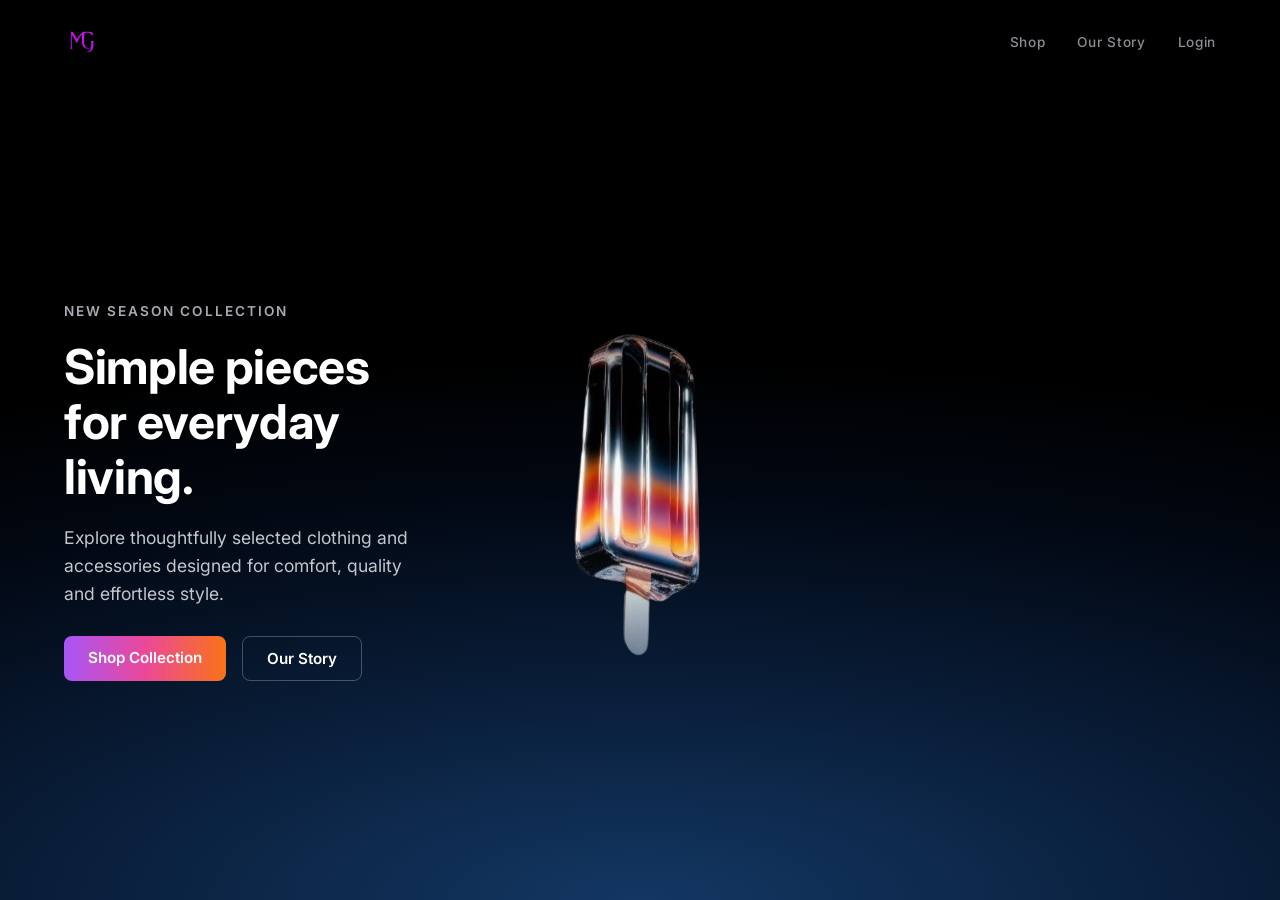
<file: index.html>
<!DOCTYPE html>
<html lang="en">
<head>
  <meta charset="UTF-8">
  <meta name="viewport" content="width=device-width, initial-scale=1.0">
  <title>Morrow Goods | Home</title>
  <link rel="stylesheet" href="style.css">
  <!--font import -->
  <link rel="preconnect" href="https://fonts.googleapis.com">
  <link rel="preconnect" href="https://fonts.gstatic.com" crossorigin>
  <link href="https://fonts.googleapis.com/css2?family=Inter:wght@400;600;700&display=swap" rel="stylesheet">
  <!-- favicon -->
  <link rel="icon" type="image/png" href="images/icon.png">
</head>
<body>

  <!--Navigation -->
  <header class="top-nav">
    <a href="index.html" class="brand-logo">
      <img src="images/icon.png" alt="Morrow Goods" class="logo-img">
    </a>
    <nav class="top-nav-links">
      <a href="#shop" class="nav-link">Shop</a>
      <a href="#our-story" class="nav-link">Our Story</a>
      <a href="login.html" class="nav-link">Login</a>
    </nav>
  </header>

  <!-- Hero Section -->
  <main class="hero-section">
    <div class="hero-split">

      <!--Left Side-->
      <div class="hero-content">
        <span class="hero-label">New Season Collection</span>
        <h1>Simple pieces for everyday living.</h1>
        <p class="hero-description">Explore thoughtfully selected clothing and accessories designed for comfort, quality and effortless style.</p>
        <div class="hero-buttons">
          <a href="#shop" class="btn btn-primary">Shop Collection</a>
          <a href="#our-story" class="btn btn-secondary">Our Story</a>
        </div>
      </div>

      <!--Right Side-->
      <div class="hero-image">
        <img src="images/popsicle.png" 
        alt="Person wearing a relaxed neutral-toned outfit from the Morrow Goods collection" class="hero-img">
      </div>
    </div>
  </main>

</body>
</html>
</file>
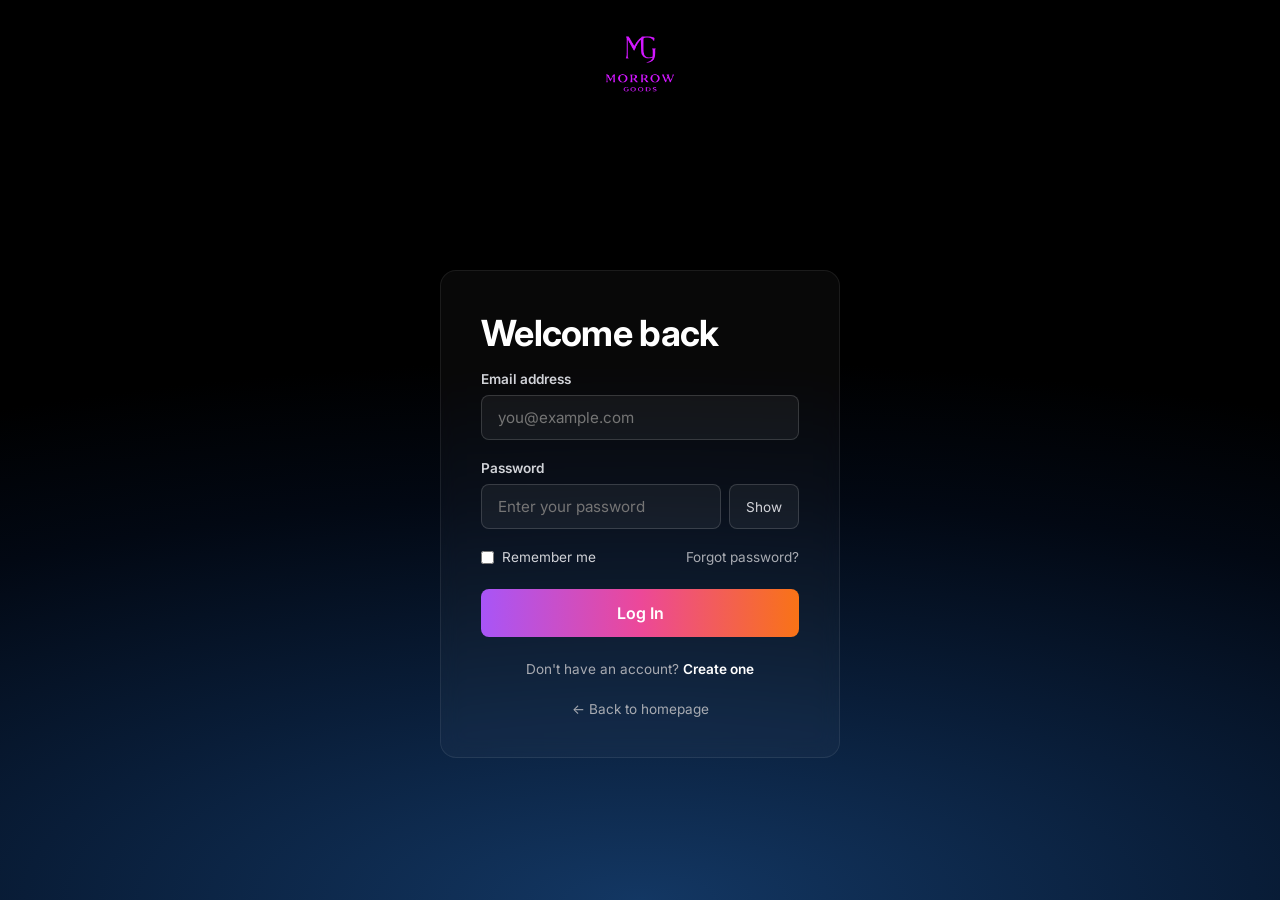
<file: login.html>
<!DOCTYPE html>
<html lang="en">
    <head>
        <meta charset="UTF-8">
        <meta name="viewport" content="width=device-width, initial-scale=1.0">
        <title>Morrow Goods | Login</title>
        <link rel="stylesheet" href="style.css">
        <!--font import -->
        <link rel="preconnect" href="https://fonts.googleapis.com">
        <link rel="preconnect" href="https://fonts.gstatic.com" crossorigin>
        <link href="https://fonts.googleapis.com/css2?family=Inter:wght@400;600;700&display=swap" rel="stylesheet">   
        <!-- favicon -->
        <link rel="icon" type="image/png" href="images/icon.png"> 
    </head>
    <body>
        <header class="top-nav login-nav">
            <a href="index.html" class="brand-logo-full">
                <img src="images/logo.png" alt="Morrow Goods" class="logo-full-img">
            </a>
        </header>
        <main class="login-section">
            <div class="login-container">
                <h1>Welcome back</h1>

                <form class="login-form">
                    <div class="form-group">
                        <label for="email">Email address</label>
                        <input type="email" id="email" name="email" placeholder="you@example.com" required>
                    </div>
                    <div class="form-group">
                        <label for="password">Password</label>
                        <div class="password-wrapper">
                        <input type="password" id="password" name="password" placeholder="Enter your password" required>
                        <button type="button" class="toggle-password" id="togglePassword">Show</button>
                        </div>
                    </div>
                    <div class="form-row">
                        <label class="checkbox-label">
                            <input type="checkbox" id="remember" name="remember">
                            Remember me
                        </label>
                        <a href="#" class="forgot-link">Forgot password?</a>
                    </div>
                    <button type="submit" class="login-btn">Log In</button>
                    <p class="signup-text">Don't have an account? <a href="#" class="signup-link">Create one</a></p>
                </form>

                <a href="index.html" class="back-home-link">← Back to homepage</a>
            </div>
        </main>
    </body>
</html>
</file>
<file: style.css>
/* --- Reset & Global Styles --- */
    * {
  margin: 0;
  padding: 0;
  box-sizing: border-box;
}

body {
  font-family: 'Inter', -apple-system, BlinkMacSystemFont, sans-serif;
  background-color: #030508;
  color: #ffffff;
  min-height: 100vh;
  display: flex;
  flex-direction: column;
  overflow-x: hidden;
  
  /* Deep blue ambient background glow */
  background: radial-gradient(
    120% 60% at 50% 100%,
    #133763 0%,
    #091d38 40%,
    #020813 75%,
    #000000 100%
  );
}

/* --- Top Header --- */
.top-nav {
  width: 100%;
  padding: 24px clamp(1.5rem, 5vw, 4rem);
  display:flex;
  align-items: center;
  justify-content: space-between;
}

.top-nav-links {
  display: flex;
  gap: clamp(1rem, 3vw, 2rem);
}

.nav-link {
  color: #8a8d93;
  text-decoration: none;
  font-size: 0.85rem;
  font-weight: 600;
  letter-spacing: 0.05em;
  font-weight: 500;
  transition: color 0.3s ease;
}

.nav-link:hover {
  color: #ffffff;
}

.brand-logo {
  text-decoration: none;
  display: inline-block;
}

.logo-img {
  height: 36pxpx;
  width: 36px;
  display: block;
}

.login-nav {
  justify-content: center;
}

.brand-logo-full {
  display: inline-block;
}

.logo-full-img {
  height: 80px;
  width: auto;
  display: block;
}

/* --- Hero Section --- */
.hero-section {
  flex: 1;
  display: flex;
  align-items: center;
  padding: 2rem clamp(1.5rem, 5vw, 4rem);
}

.hero-split {
  width: 100%;
  max-width: 1200px;
  margin: 0 auto;
  display: grid;
  grid-template-columns: 1fr auto 1fr;
  align-items: center;
  gap: clamp(2rem, 5vw, 4rem);
}

.hero-content {
  display: flex;
  flex-direction: column;
  gap: 1.25rem;
}

.hero-label {
  font-size: 0.85rem;
  font-weight: 600;
  letter-spacing: 0.15em;
  text-transform: uppercase;
  color: #a8abb2;
}

.hero-content h1 {
  font-size: clamp(2.25rem, 5vw, 3rem);
  font-weight: 700;
  line-height: 1.15;
  letter-spacing: -0.02rem;
  color: #ffffff;
}

.hero-description {
  font-size: clamp(1rem, 2vw, 1.1rem);
  line-height: 1.6;
  color: #c4c6cb;
  max-width: 480px;
}

.hero-buttons {
  display: flex;
  flex-wrap: wrap;
  gap: 1rem;
  margin-top: 0.5rem;
}

.btn {
  display: inline-block;
  padding: 0.75rem 1.5rem;
  font-size: 0.95rem;
  font-weight: 600;
  text-decoration: none;
  border-radius: 8px;
  transition: all 0.2s ease;
  white-space: nowrap;
}

.btn-primary {
  background: linear-gradient(90deg, #a855f7 0%, #ec4899 50%, #f97316 100%);
  color: #ffffff;
}

.btn-primary:hover {
  opacity: 0.9;
  transform: translateY(-2px);
}

.btn-secondary {
  background: transparent;
  color: #ffffff;
  border: 1px solid rgba(255, 255, 255, 0.25);
}

.btn-secondary:hover {
  background: rgba(255, 255, 255, 0.08);
  border-color: rgba(255, 255, 255, 0.4);
}

.hero-image {
  max-width: 100%;
}

.hero-img {
  width: 100%;
  height: auto;
  max-height: 600px;
  object-fit: cover;
  border-radius: 20px;
  display: block;
}


/* --- Responsiveness for Mobile/Tablet --- */
@media (max-width: 1200px) {
  .hero-split {
    grid-template-columns: 1fr;
    text-align: center;
    gap: 1.5rem;
  }

  .hero-content {
    align-items: center;
    order: 1;
    gap: 0.85rem;
  }

  .hero-description{
    max-width: 100%;
  }

  .hero-buttons{
    justify-content: center;
  }

  .hero-image {
    order: 2;
  }

  .here-img {
    max-height: 320px;
  }
}

@media (max-width: 600px) {
  .hero-section {
    padding-top: 1rem;
    padding-bottom: 1.5rem;
  }

  .hero-split {
    gap: 1.25rem;
  }

  .hero-content {
    gap: 0.75rem;
  }

  .hero-label {
    font-size: 0.75rem;
  }

  .hero-img {
    max-height: 200px;
  }
}

@media (max-width: 400px) {
  .hero-img {
    max-height: 160px;
  }

  .hero-content h1 {
    font-size: 1.6rem;
  }
}

/* --- Login Page --- */
.login-form {
  margin-top: 1rem;
}

.login-section {
  flex: 1;
  display: flex;
  align-items: center;
  justify-content: center;
  padding: 2rem clamp(1.5rem, 5vw, 4rem);
}

.login-container {
  width: 100%;
  max-width: 400px;
  background: rgba(255, 255, 255, 0.03);
  border: 1px solid rgba(255, 255, 255, 0.08);
  border-radius: 16px;
  padding: clamp(1.5rem, 5vw, 2.5rem);
  backdrop-filter: blur(10px);
}

.login-container h1 {
  font-size: clamp(1.75rem, 5vw, 2.25rem);
  font-weight: 700;
  letter-spacing: -0.02em;
  margin-bottom: 0.5rem;
}

.login-subtitle {
  color: #a8abb2;
  font-size: 0.95rem;
  margin-bottom: 2.5rem;
}

.form-group {
  margin-bottom: 1.25rem;
  display: flex;
  flex-direction: column;
}

.form-group label {
  font-size: 0.85rem;
  font-weight: 600;
  margin-bottom: 0.5rem;
  color: #d1d3d8;
}

.form-group input[type="email"],
.form-group input[type="password"] {
  background: rgba(255, 255, 255, 0.05);
  border: 1px solid rgba(255, 255, 255, 0.15);
  border-radius: 8px;
  padding: 0.75rem 1rem;
  color: #ffffff;
  font-family: inherit;
  font-size: 0.95rem;
  outline: none;
  transition: border-color 0.2s ease;
}

.form-group input[type="email"]:focus,
.form-group input[type="password"]:focus {
  border-color: #a855f7;
}

.password-wrapper {
  display: flex;
  gap: 0.5rem;
}

.password-wrapper input {
  flex: 1;
  min-width: 0;
}

.toggle-password {
  background: rgba(255, 255, 255, 0.05);
  border: 1px solid rgba(255, 255, 255, 0.15);
  border-radius: 8px;
  padding: 0 1rem;
  color: #d1d3d8;
  font-size: 0.85rem;
  font-family: inherit;
  cursor: pointer;
  transition: background 0.2s ease;
}

.toggle-password:hover {
  background: rgba(255, 255, 255, 0.1);
}

.form-row {
  display: flex;
  align-items: center;
  justify-content: space-between;
  margin-bottom: 1.5rem;
  font-size: 0.85rem;
}

.checkbox-label {
  display: flex;
  align-items: center;
  gap: 0.5rem;
  color: #d1d3d8;
  cursor: pointer;
}

.forgot-link {
  color: #a8abb2;
  text-decoration: none;
}

.forgot-link:hover {
  color: #ffffff;
}

.login-btn {
  width: 100%;
  background: linear-gradient(90deg, #a855f7 0%, #ec4899 50%, #f97316 100%);
  border: none;
  border-radius: 8px;
  padding: 0.85rem;
  color: #ffffff;
  font-family: inherit;
  font-size: 1rem;
  font-weight: 600;
  cursor: pointer;
  transition: opacity 0.2s ease;
}

.login-btn:hover {
  opacity: 0.9;
}

.signup-text {
  text-align: center;
  margin-top: 1.5rem;
  font-size: 0.85rem;
  color: #a8abb2;
}

.signup-link {
  color: #ffffff;
  font-weight: 600;
  text-decoration: none;
}

.signup-link:hover {
  text-decoration: underline;
}

.back-home-link {
  display: block;
  text-align: center;
  margin-top: 1.5rem;
  font-size: 0.85rem;
  color: #a8abb2;
  text-decoration: none;
  transition: color 0.2s ease;
}

.back-home-link:hover {
  color: #ffffff;
}

@media (max-width: 400px) {
  .login-container {
    padding: 1.25rem;
  }

  .toggle-password {
    padding: 0 0.75rem;
    font-size: 0.8rem;
  }

  .password-wrapper{
    gap: 0.4rem;
  }
}
</file>
